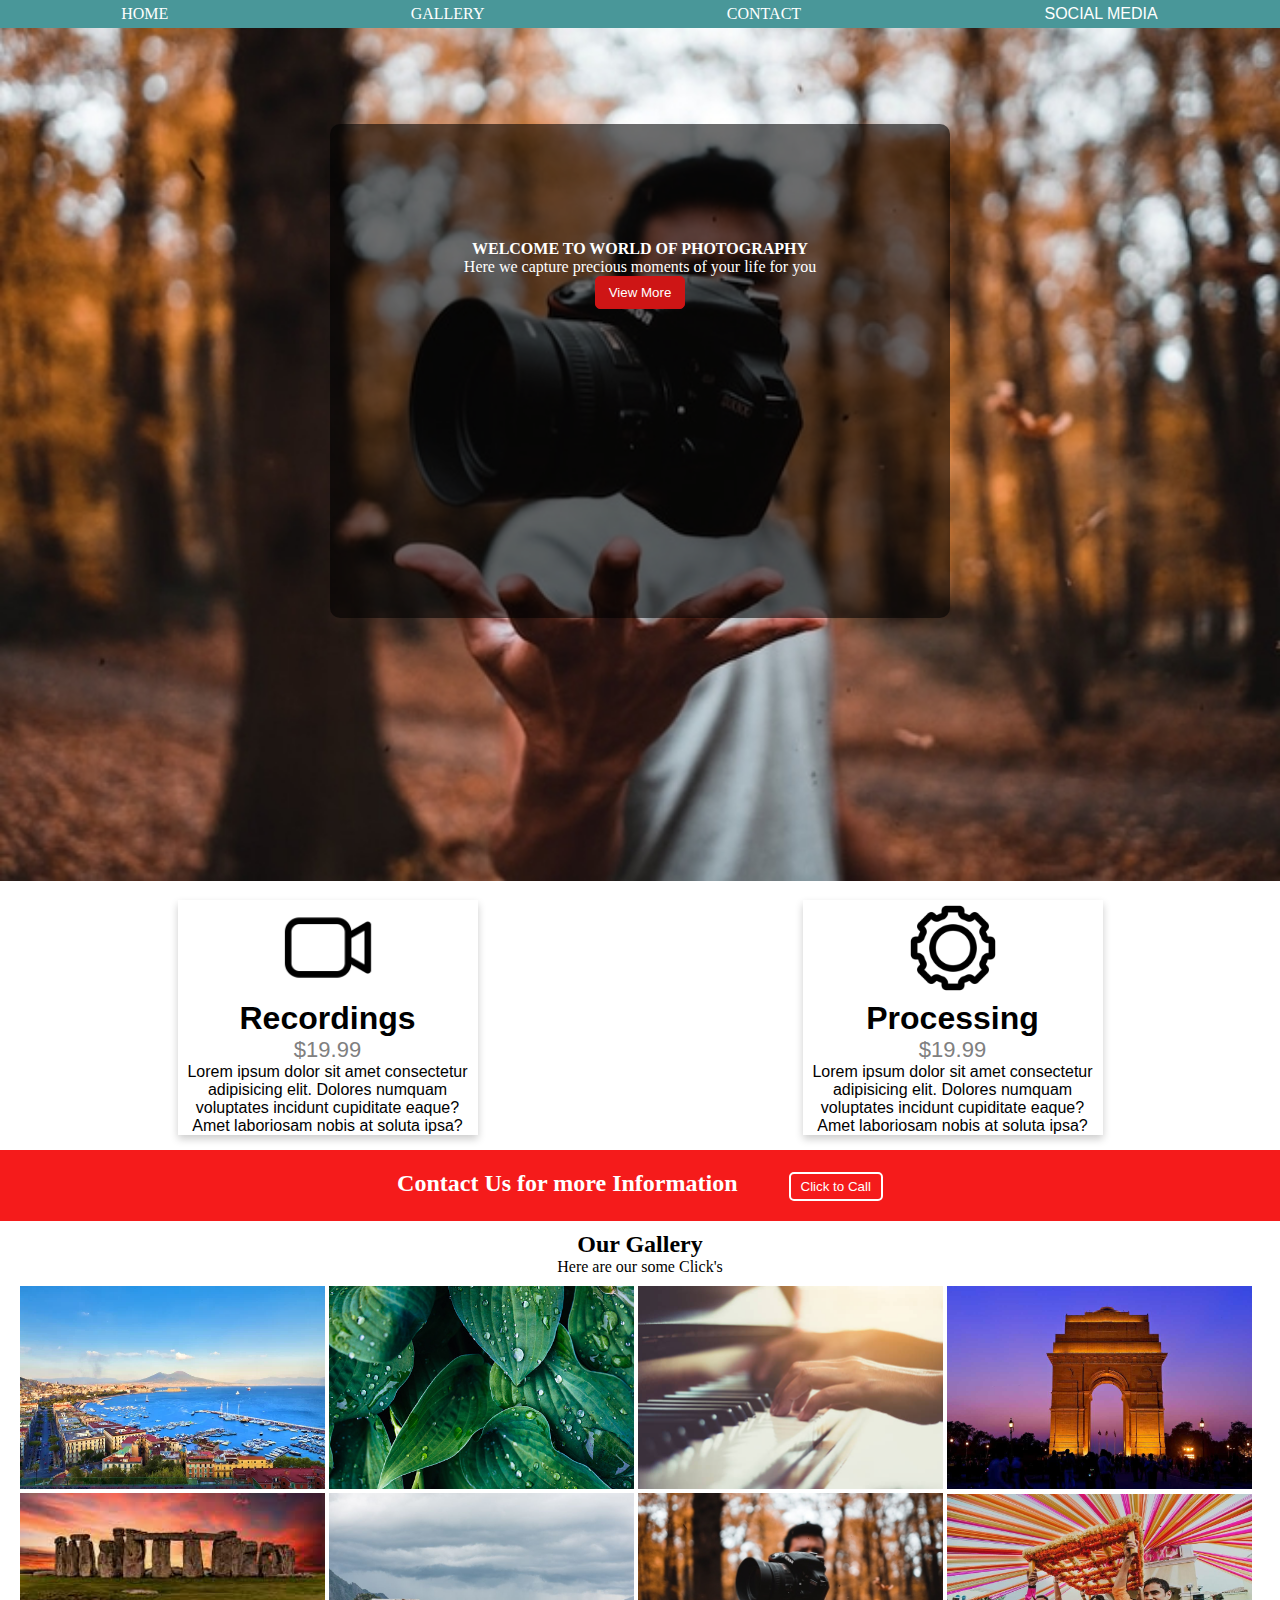
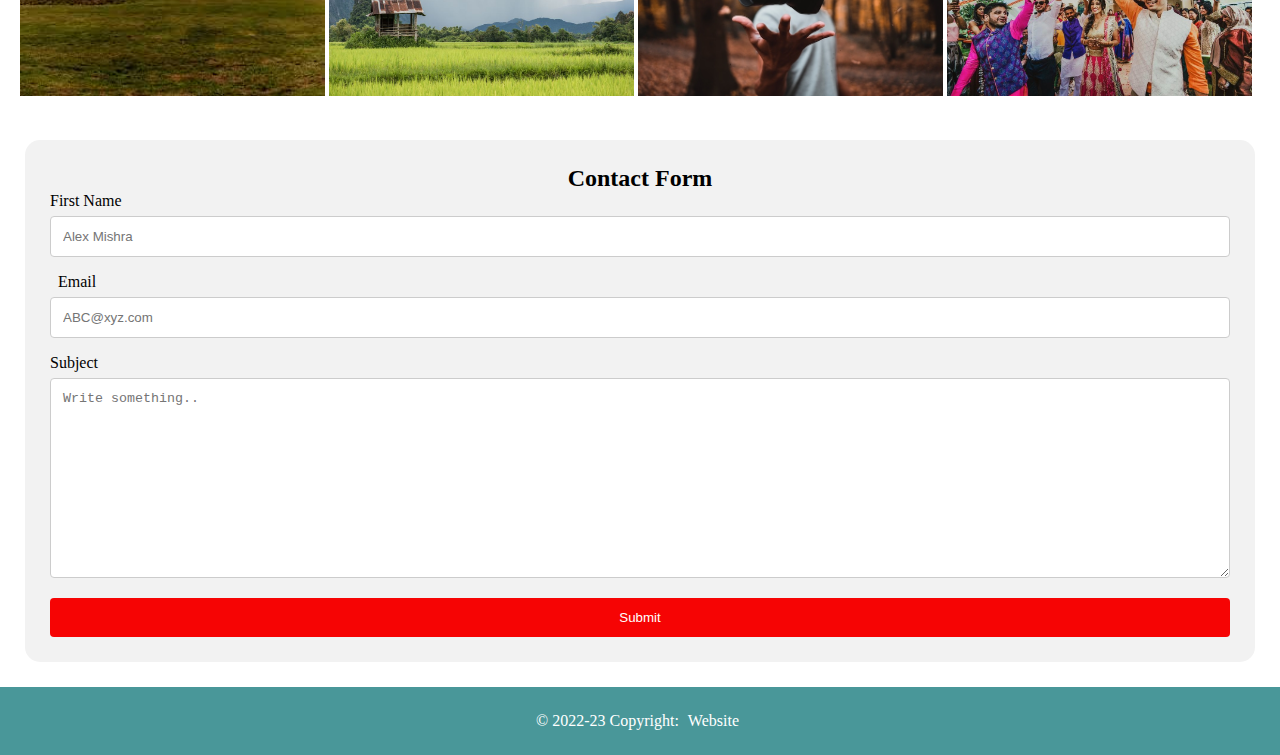
<file: Photography Website/index.html>
<!DOCTYPE html>
<html lang="en">
<head>
    <meta charset="UTF-8">
    <meta http-equiv="X-UA-Compatible" content="IE=edge">
    <meta name="viewport" content="width=device-width, initial-scale=1.0">
    <title>Photography Website</title>
</head>
<link rel="stylesheet" href="photo-index.css">
<link rel="stylesheet" href="dropdown.css">
<body>
    <div class="container">
        <nav>
            <div class="nav-items">
            <a href="https://imageclickers.000webhostapp.com/">HOME</a>
            <!-- <a href="#">ABOUT US</a> -->
            <a href="gallery.html">GALLERY</a>
            <a href="https://docs.google.com/forms/d/e/1FAIpQLScjJBVZ5ocJSGJgNh0QVskb8o-bI5pkTHQvNgxfwD5MoI0WHg/viewform?usp=sf_link">CONTACT</a>

            <div class="dropdown">
                <button class="dropbtn">SOCIAL MEDIA</button>
                <div class="dropdown-content">
                  <a href="#">Instagram</a>
                  <a href="#">Meta</a>
                  <a href="#">Twitter</a>
                </div>
                </div>
                </div>
                </nav>

                <div>
                <section class="background">
                    <img src="photography/background.jpg" alt="This is an image" width="100%%">
                    <div class="centered">
                        <div class="texts">
                        <h4>WELCOME TO WORLD OF PHOTOGRAPHY</h4>
                        <p>Here we capture precious moments of your life for you </p>
                        <!-- <button class="btn-one"><a href="#">View More</a></button> -->
                        <button class="btn-two"><a href="gallery.html">View More</a></button>
                        </div>
                      </div>
                </section>

                <section class="cards">
                <div class="card1">
                    <img src="photography/camera-icon.png" alt="image" style="width:32%">
                    <h1>Recordings</h1>
                    <p class="price">$19.99</p>
                    <p>Lorem ipsum dolor sit amet consectetur adipisicing elit. Dolores numquam voluptates incidunt cupiditate eaque? Amet laboriosam nobis at soluta ipsa?</p>
                  </div>
                  <div class="card2">
                    <img src="photography/setting-icon.png" alt="image" style="width:32%">
                    <h1>Processing</h1>
                    <p class="price">$19.99</p>
                    <p>Lorem ipsum dolor sit amet consectetur adipisicing elit. Dolores numquam voluptates incidunt cupiditate eaque? Amet laboriosam nobis at soluta ipsa?</p>
                  </div>
                  <!-- <div class="card3">
                    <img src="photography/cloud-icon.png" alt="image" style="width:32%">
                    <h1>Recordings</h1>
                    <p class="price">$19.99</p>
                    <p>Lorem ipsum dolor sit amet consectetur adipisicing elit. Dolores numquam voluptates incidunt cupiditate eaque? Amet laboriosam nobis at soluta ipsa?</p>
                  </div> -->
                  </section>

                <section class="contact"> 
                    <h2>Contact Us for more Information <button class="contact-btn"><a href="https://docs.google.com/forms/d/e/1FAIpQLScjJBVZ5ocJSGJgNh0QVskb8o-bI5pkTHQvNgxfwD5MoI0WHg/viewform?usp=sf_link">Click to Call</a></button></h2>
                </section>

                <section class="our-photo">
                    <h2 align="center">Our Gallery</h2>
                    <p align="center">Here are our some Click's</p>
                    <div class="gallery">
                        <img src="photography/our-photo-1.jpeg" width="24.6%" alt="This is an Image">
                        <img src="photography/our-photo-8.jpeg" width="24.6%" alt="This is an Image">
                        <img src="photography/our-photo-7.jpeg" width="24.6%" alt="This is an Image">
                        <img src="photography/our-photo-4.jpeg" width="24.6%" alt="This is an Image">
                        <img src="photography/our-photo-5.jpeg" width="24.6%" alt="This is an Image">
                        <img src="photography/our-photo-2.jpeg" width="24.6%" alt="This is an Image">
                        <img src="photography/background.jpg" width="24.6%" alt="This is an Image">
                        <img src="photography/our-photo-3.jpeg" width="24.6%" alt="This is an Image">
                    </div>
                </section>

                <section class="contact-form">
                    <h2 align="center">Contact Form</h2>
                    
                    <div>
                        <form action="#">
                      
                          <label for="fname">First Name</label>
                          <input type="text" id="fname" name="firstname" placeholder="Alex Mishra" required>&nbsp;
                      
                          <label for="lname">Email</label>
                          <input type="text" id="lname" name="lastname" placeholder="ABC@xyz.com" required> <br>

                          <label for="subject">Subject</label>
                          <textarea id="subject" name="subject" placeholder="Write something.." style="height:200px"></textarea>
                      
                          <input type="submit" value="Submit">
                      
                        </form>
                      </div>
                </section>

                <footer>
                    <div class="footer">© 2022-23 Copyright:
                    <a class="footer-a" href="#">Website</a>
                </footer>
    </div>
</body>
</html>
</file>
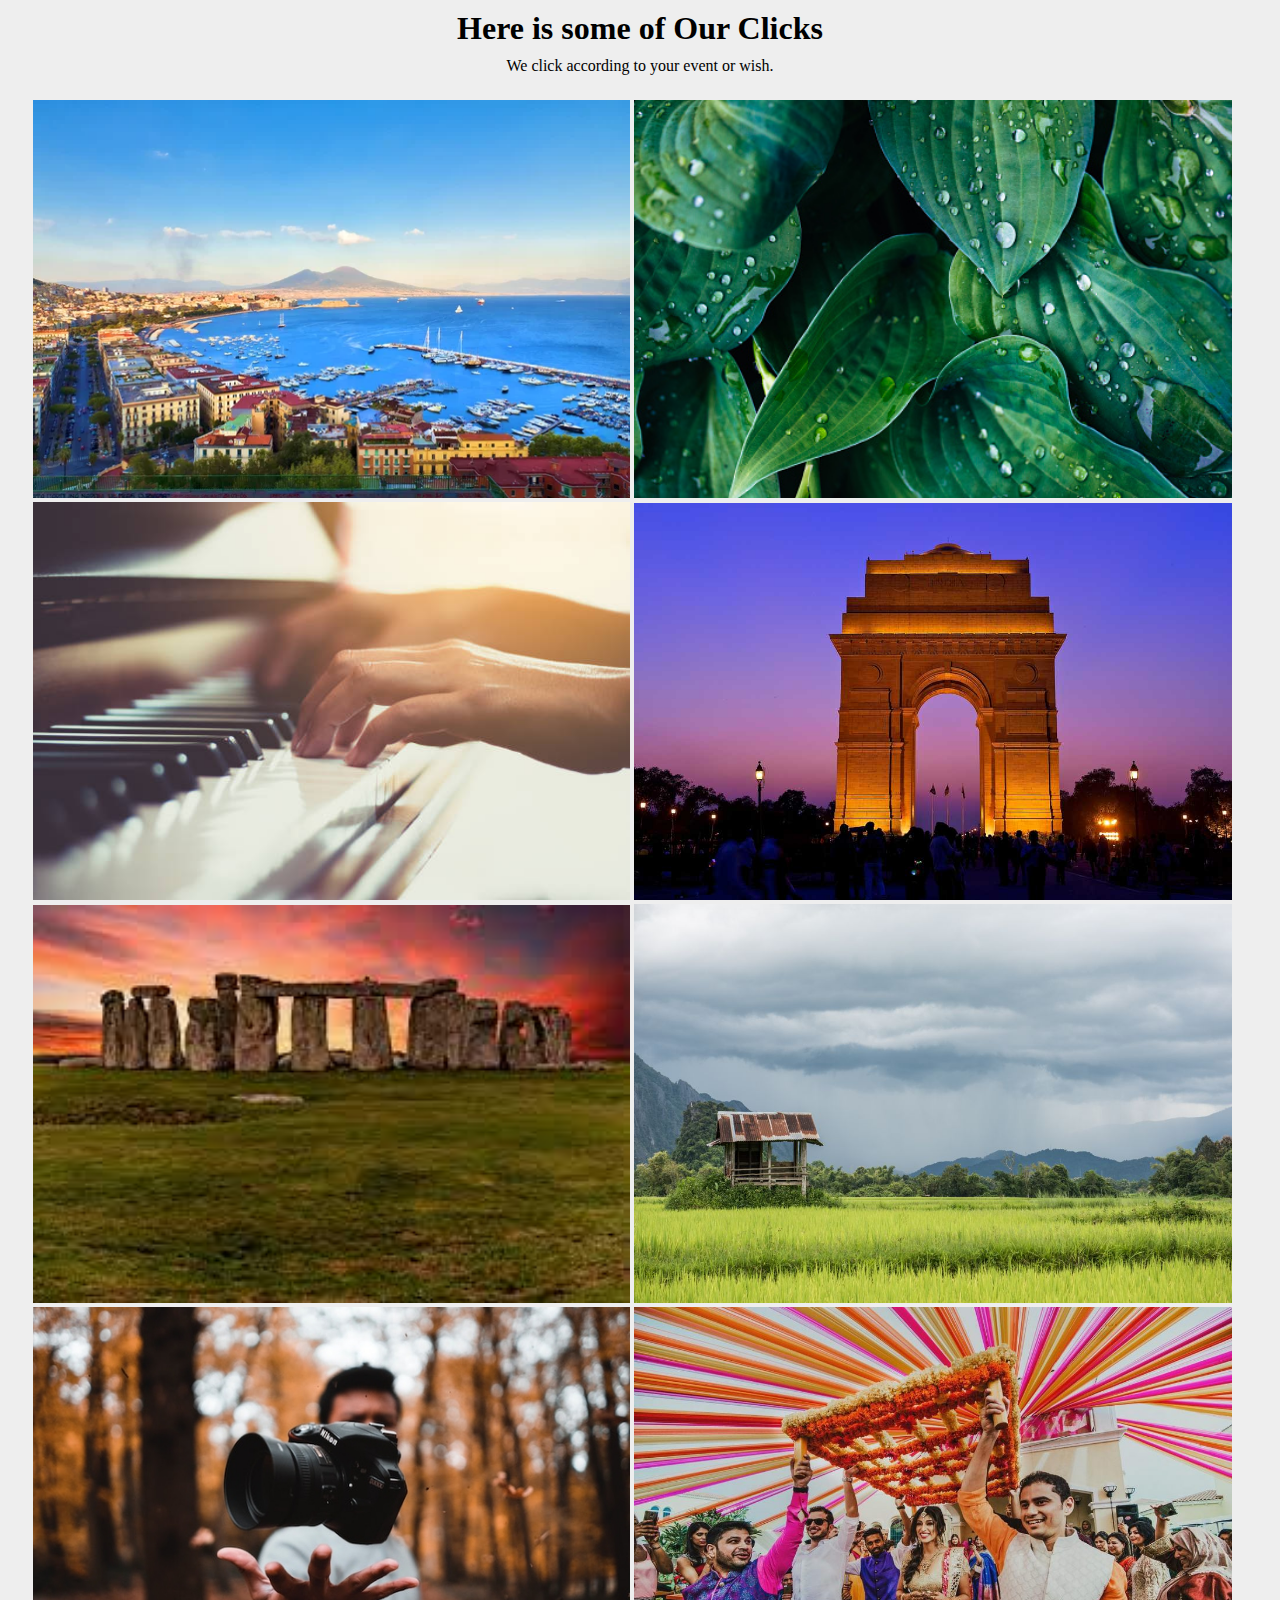
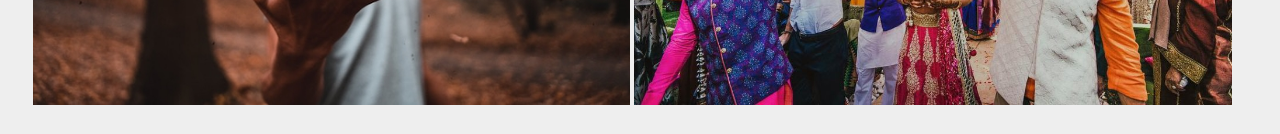
<file: Photography Website/gallery.html>
<!DOCTYPE html>
<html lang="en">
<head>
    <meta charset="UTF-8">
    <meta http-equiv="X-UA-Compatible" content="IE=edge">
    <meta name="viewport" content="width=device-width, initial-scale=1.0">
    <title>imageclicker's/Gallery</title>
    <style>
        *{
            background-color: rgb(238, 238, 238);
        }
        .gall-images{
            margin: 10px;
            padding: 15px;
        }
        h1,p{
            margin: 10px;
        }
    </style>
</head>
<body>
    <section>
        <h1 align="center">Here is some of Our Clicks </h1>
        <p align="center">We click according to your event or wish.</p>
        <div class="gall-images">
            <img src="photography/our-photo-1.jpeg" width="49.2%" alt="This is an Image">
                        <img src="photography/our-photo-8.jpeg" width="49.2%" alt="This is an Image">
                        <img src="photography/our-photo-7.jpeg" width="49.2%" alt="This is an Image">
                        <img src="photography/our-photo-4.jpeg" width="49.2%" alt="This is an Image">
                        <img src="photography/our-photo-5.jpeg" width="49.2%" alt="This is an Image">
                        <img src="photography/our-photo-2.jpeg" width="49.2%" alt="This is an Image">
                        <img src="photography/background.jpg" width="49.2%" alt="This is an Image">
                        <img src="photography/our-photo-3.jpeg" width="49.2%" alt="This is an Image">
        </div>
    </section>
</body>
</html>
</file>
<file: Photography Website/photo-index.css>
*{
    margin: auto;
}
.nav-items{
    background-color: rgb(73, 151, 153);
    display: flex;
    flex-wrap: nowrap;
}
.dropbtn{
    background-color: rgb(73, 151, 153);
    border: none;
    color: white;
    font-size: 16px;
}
a{
    text-decoration: none;
    color: white;
    padding: 5px;
}
.nav-items a:hover {color: rgb(206, 21, 21);}

.background{
    /* filter: blur(8px); */
    position:relative ;
    max-height: none;
    overflow: hidden;
}
.centered {
    position:absolute;
    top: 40%;
    left: 50%;
    transform: translate(-50%, -50%);
    color: white;
    bottom: 20px;
    right: 20px;
    background-color: rgba(0, 0, 0, 0.572);
    padding-left: 20px;
    padding-right: 20px;
    border-radius: 10px;
    text-align: center;
  }
  .texts{
    margin-top: 20%;
  }
  .btn-one{
    background-color: transparent;
    color: white;
    margin: 10px;
    padding: 8px;
    border: solid 1px white;
    border-radius: 5px;
  }
  button.btn-one a:hover {background-color: rgb(206, 21, 21);}
  .btn-two a:hover {background-color: rgb(102, 0, 0);}

  .btn-two{
    background-color:rgb(206, 21, 21);
    color:white;
    padding: 8px;
    border: solid 1px rgb(206, 21, 21);
    border-radius: 5px;
    
  }
  .services{
    display: flex;
    flex-wrap: nowrap;
    margin: 20px;
    width: 100%;
  }
  .our-service{
    margin: 10px;
  }
  .contact{
    background-color: rgb(245, 27, 27);
    padding: 20px;
    color: white;
    text-align: center;
  }
  .contact-btn{
    padding: 5px;
    color: white;
    border: solid 2px;
    border-radius: 5px;
    margin-left: 45px;
    background-color: rgb(245, 27, 27);
  }
  .contact-btn a:hover{background-color:#b20404}
  .our-photo{
    padding: 5px;
    margin: 5px;
  }
  .gallery{
    margin: 10px;
  }
  .contact-form{
    background-color: #f2f2f2;
    padding: 25px;
    border-radius: 15px;
    margin: 25px;
  }



  /* Style inputs with type="text", select elements and textareas */
input[type=text], select ,textarea {
  width: 100%; /* Full width */
  padding: 12px; /* Some padding */ 
  border: 1px solid #ccc; /* Gray border */
  border-radius: 4px; /* Rounded borders */
  box-sizing: border-box; /* Make sure that padding and width stays in place */
  margin-top: 6px; /* Add a top margin */
  margin-bottom: 16px; /* Bottom margin */
  resize: vertical /* Allow the user to vertically resize the textarea (not horizontally) */
}

/* Style the submit button with a specific background color etc */
input[type=submit] {
  background-color: #f60404;
  color: white;
  padding: 12px 20px;
  border: none;
  border-radius: 4px;
  cursor: pointer;
  width:100%;
}

/* When moving the mouse over the submit button, add a darker green color */
input[type=submit]:hover {
  background-color: #b20404;
}
footer{
  background-color: rgb(73, 151, 153);
  padding: 25px;
  text-align: center;
  color: white;
}
</file>
<file: Photography Website/dropdown.css>
/* The container <div> - needed to position the dropdown content */
  /* .dropdown {
    position: relative;
    display: inline-block;
  } */
  
  /* Dropdown Content (Hidden by Default) */
  .dropdown-content {
    display: none;
    position: absolute;
    background-color: #f1f1f1;
    min-width: 160px;
    box-shadow: 0px 8px 16px 0px rgba(0,0,0,0.2);
    z-index: 1;
  }
  
  /* Links inside the dropdown */
  .dropdown-content a {
    color: black;
    padding: 12px 16px;
    text-decoration: none;
    display: block;
  } 
  
  
  /* Show the dropdown menu on hover */
  .dropdown:hover .dropdown-content {display: block;}
  
  /* Change the background color of the dropdown button when the dropdown content is shown */
  .dropdown:hover .dropbtn {background-color: #3e8e41;}


  /* cards css from w3 Schools */
  .card1 {
    box-shadow: 0 4px 8px 0 rgba(0, 0, 0, 0.2);
    max-width: 300px;
    margin: auto;
    text-align: center;
    font-family: arial;
  }
  
  .price {
    color: grey;
    font-size: 22px;
  }
  
  /* .card button {
    border: none;
    outline: 0;
    padding: 12px;
    color: white;
    background-color: #000;
    text-align: center;
    cursor: pointer;
    width: 100%;
    font-size: 18px;
  }
  
  .card button:hover {
    opacity: 0.7;
  } */

  .card2 {
    box-shadow: 0 4px 8px 0 rgba(0, 0, 0, 0.2);
    max-width: 300px;
    margin: auto;
    text-align: center;
    font-family: arial;
  }

  .card3 {
    box-shadow: 0 4px 8px 0 rgba(0, 0, 0, 0.2);
    max-width: 300px;
    margin: auto;
    text-align: center;
    font-family: arial;
  }
  .cards{
    display: flex;
    flex-wrap: nowrap;
    margin: 15px;
  }
</file>
